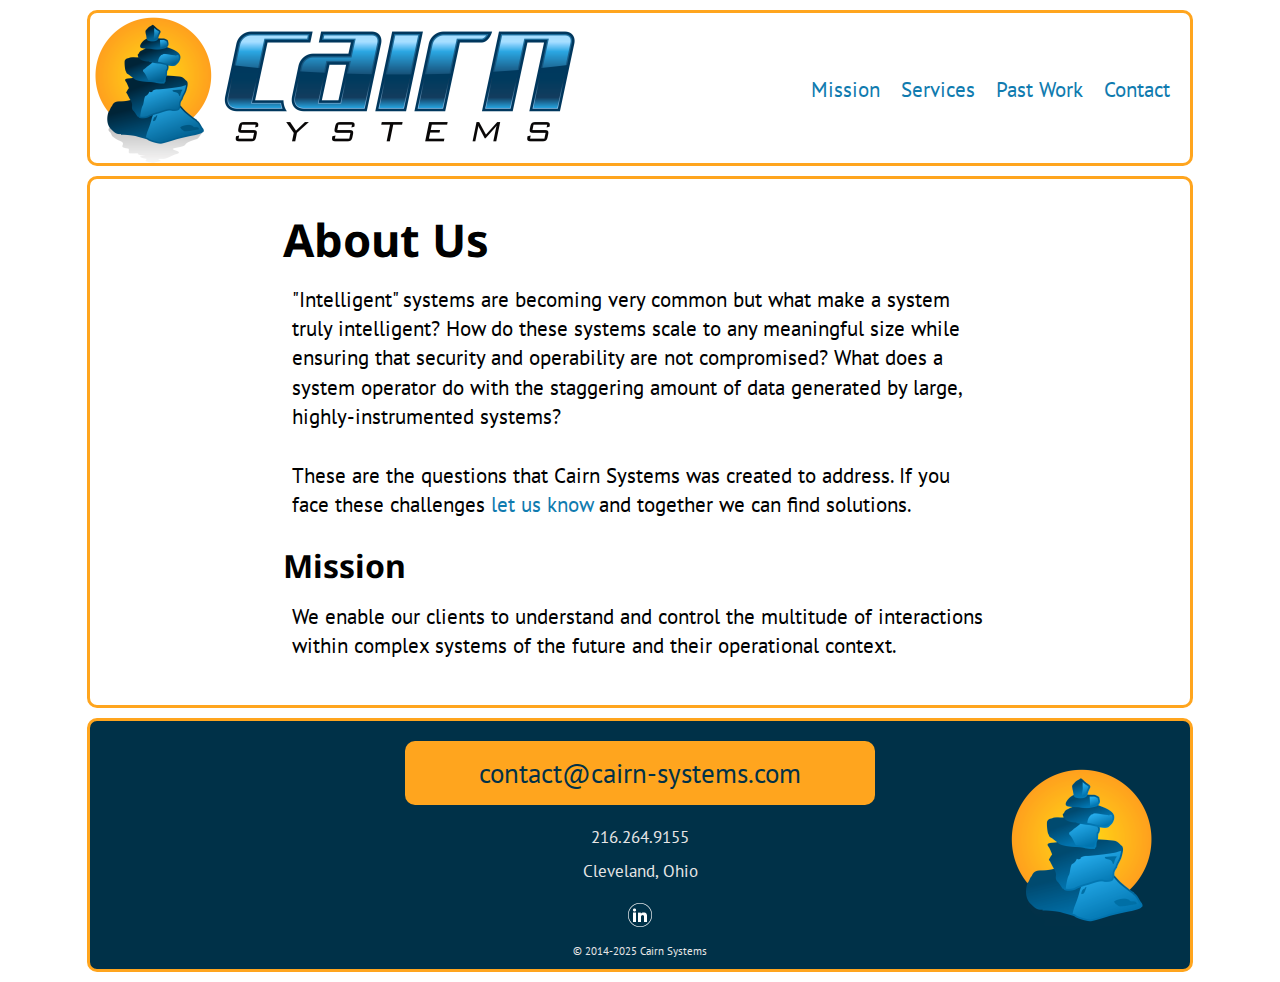
<file: index.html>
<!DOCTYPE html>
<html>	
	<head>
		<link href='http://fonts.googleapis.com/css?family=PT+Sans' rel='stylesheet'>
		<link href='http://fonts.googleapis.com/css?family=Droid+Sans' rel='stylesheet'>
		<link rel="stylesheet" href="styles.css" />
		<link rel="icon" href="images/favicon.png">
		<title>Cairn Systems</title>
	</head>
	<body>
		<header>
			<p>Cairn Systems</p>
			<nav>
				<ul>
					<li><a href="index.html">Mission</a></li>
					<li><a href="services.html">Services</a></li>
					<li><a href="pastwork.html">Past Work</a></li>
					<li><a href="contact.html">Contact</a></li>
				</ul>
			</nav>	
		</header>
		
		<main>
			<article>
			<h1>About Us</h1>
			<p>"Intelligent" systems are becoming very common but what make a system truly intelligent? How do these systems scale to any meaningful size while ensuring that security and operability are not compromised? What does a system operator do with the staggering amount of data generated by large, highly-instrumented systems?</p>
				<p>These are the questions that Cairn Systems was created to address. If you face these challenges <a href="mailto:contact@cairn-systems.com">let us know</a> and together we can find solutions.</p>
				<h2>Mission</h2>
				<p>We enable our clients to understand and control the multitude of interactions within complex systems of the future and their operational context.</p>
			</article>
		</main>
		
		<footer>
			<p class="email"><a href="mailto:contact@cairn-systems.com">contact@cairn-systems.com</a></p>
			<p class="phone"><a href="tel:2162649155">216.264.9155</a></p>
			<p>Cleveland, Ohio</p>
			<ul>
				<a class="linkedin" href="http://www.linkedin.com/pub/ryan-may/4/994/757" target="blank"><li>LinkedIn</li></a>
			</ul>
			<p class="legal">&copy; 2014-2025 Cairn Systems</p>
		</footer>
	</body>
</html>
</file>
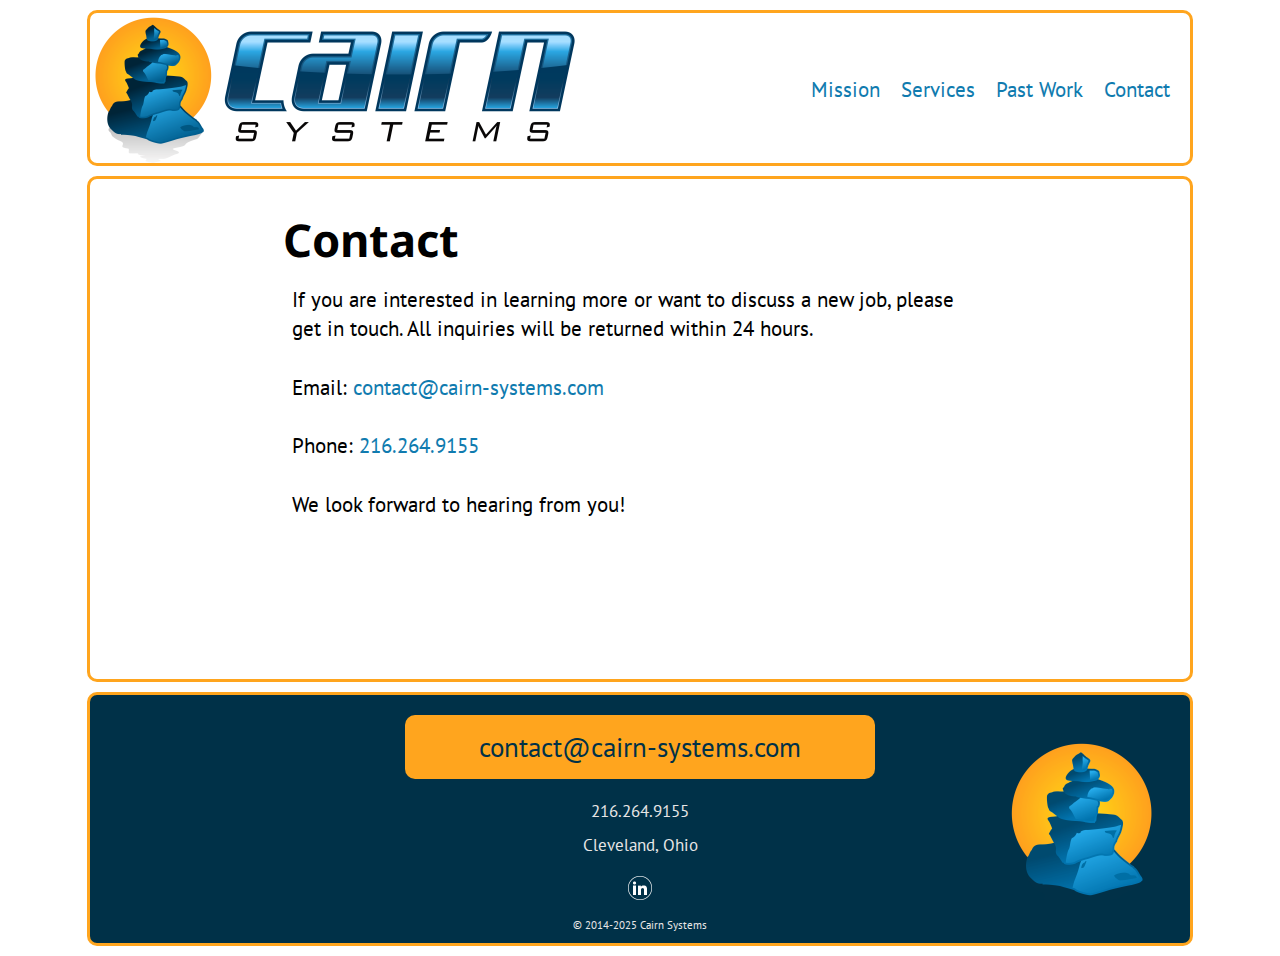
<file: contact.html>
<!DOCTYPE html>
<html>	
	<head>
		<link href='http://fonts.googleapis.com/css?family=PT+Sans' rel='stylesheet'>
		<link href='http://fonts.googleapis.com/css?family=Droid+Sans' rel='stylesheet'>
		<link rel="stylesheet" href="styles.css" />
		<link rel="icon" href="images/favicon.png">
		<title>Cairn Systems</title>
	</head>
	<body>
		<header>
			<p>Cairn Systems</p>
			<nav>
				<ul>
					<li><a href="index.html">Mission</a></li>
					<li><a href="services.html">Services</a></li>
					<li><a href="pastwork.html">Past Work</a></li>
					<li><a href="contact.html">Contact</a></li>
				</ul>
			</nav>	
		</header>
		
		<main>
			<article>
				<h1>Contact</h1>
				<p>If you are interested in learning more or want to discuss a new job, please get in touch. All inquiries will be returned within 24 hours.</p>
				<p>Email: <a href="mailto:contact@cairn-systems.com">contact@cairn-systems.com</a></p>
				<p>Phone: <a href="tel:2162649155">216.264.9155</a></p>
				<p>We look forward to hearing from you!</p>
			</article>
		</main>
		
		<footer>
			<p class="email"><a href="mailto:contact@cairn-systems.com">contact@cairn-systems.com</a></p>
			<p class="phone"><a href="tel:2162649155">216.264.9155</a></p>
			<p>Cleveland, Ohio</p>
			<ul>
				<a class="linkedin" href="http://www.linkedin.com/pub/ryan-may/4/994/757" target="blank"><li>LinkedIn</li></a>
			</ul>
			<p class="legal">&copy; 2014-2025 Cairn Systems</p>
		</footer>
	</body>
</html>
</file>
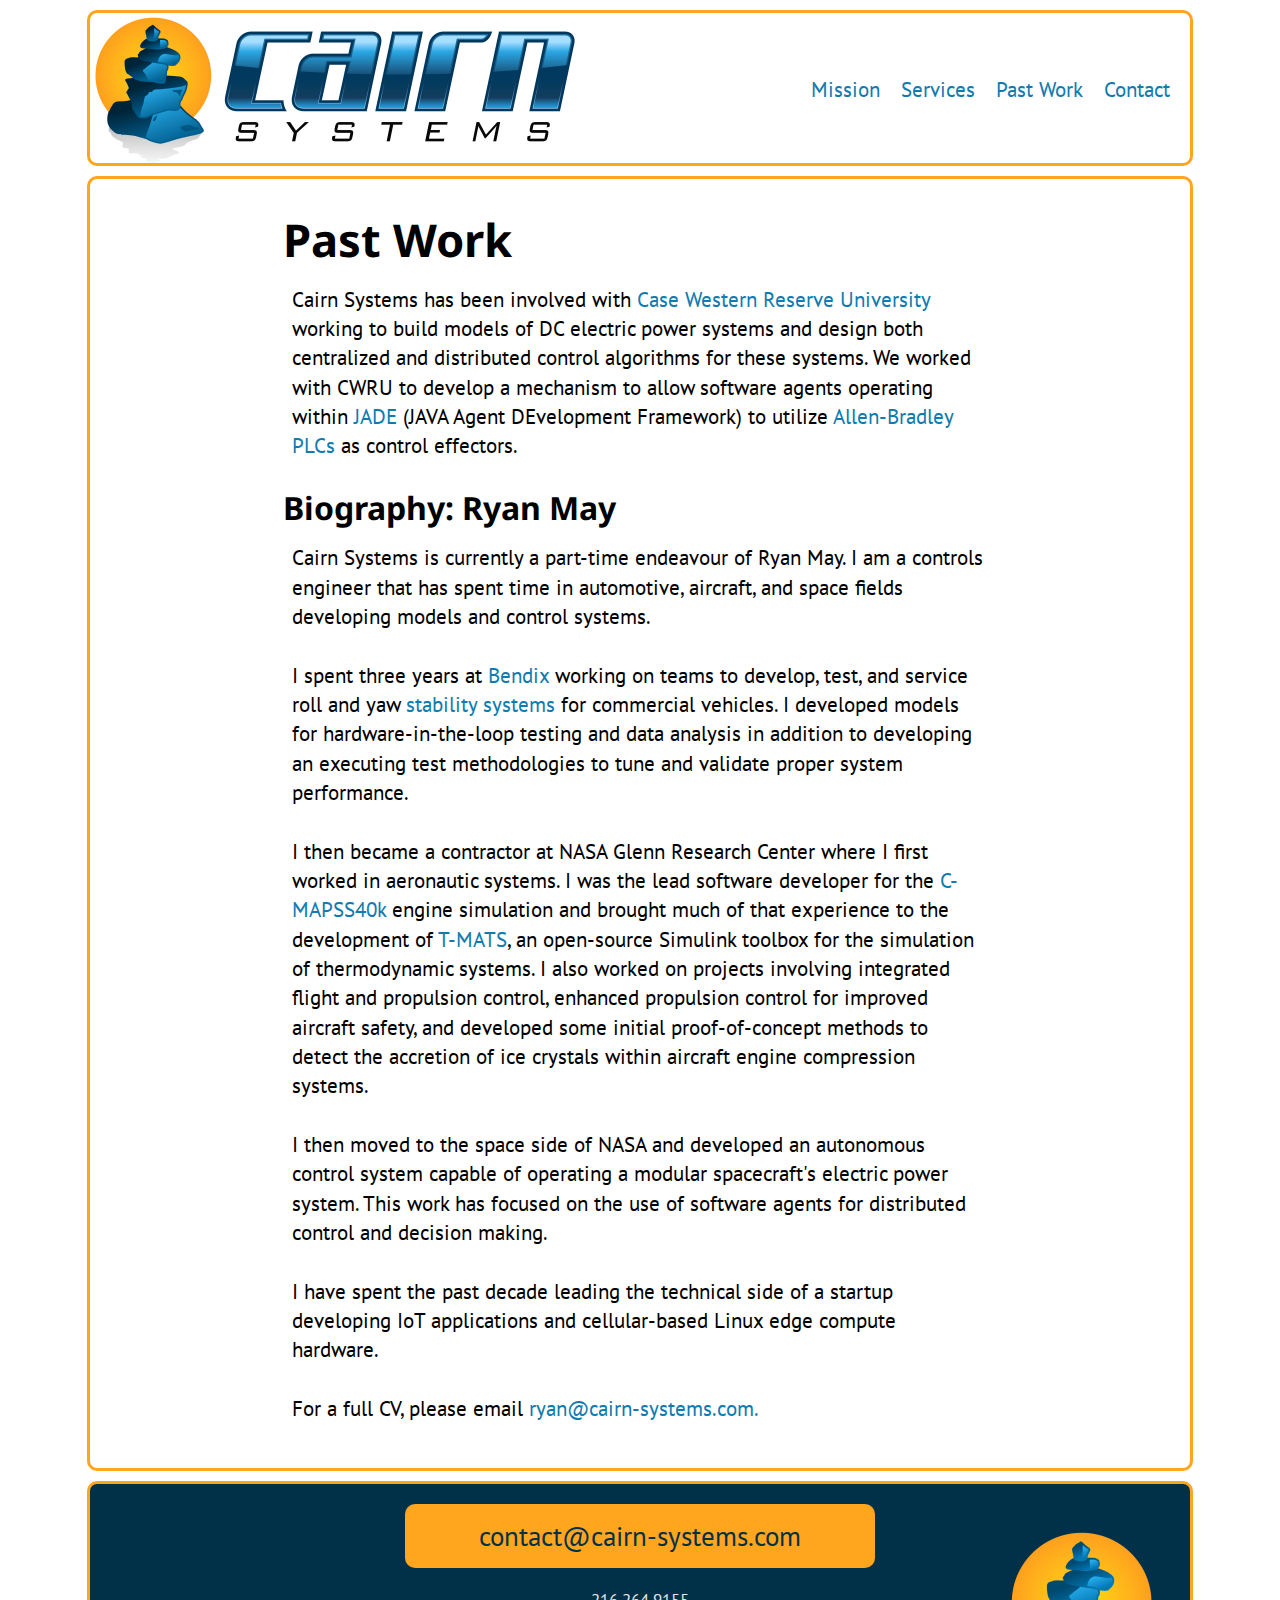
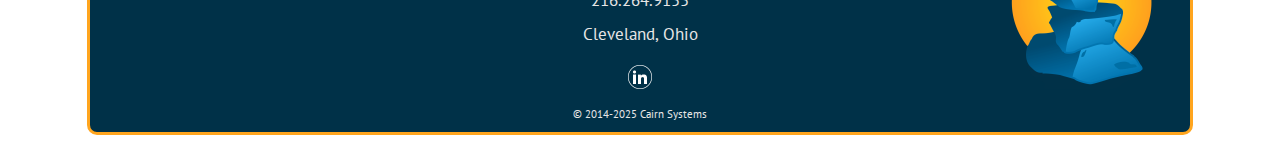
<file: pastwork.html>
<!DOCTYPE html>
<html>	
	<head>
		<link href='http://fonts.googleapis.com/css?family=PT+Sans' rel='stylesheet'>
		<link href='http://fonts.googleapis.com/css?family=Droid+Sans' rel='stylesheet'>
		<link rel="stylesheet" href="styles.css" />
		<link rel="icon" href="images/favicon.png">
		<title>Cairn Systems</title>
	</head>
	<body>
		<header>
			<p>Cairn Systems</p>
			<nav>
				<ul>
					<li><a href="index.html">Mission</a></li>
					<li><a href="services.html">Services</a></li>
					<li><a href="pastwork.html">Past Work</a></li>
					<li><a href="contact.html">Contact</a></li>
				</ul>
			</nav>	
		</header>
		
		<main>
			<article>
				<h1>Past Work</h1>
				<p>Cairn Systems has been involved with <a href="http://case.edu" target="blank">Case Western Reserve University</a> working to build models of DC electric power systems and design both centralized and distributed control algorithms for these systems. We worked with CWRU to develop a mechanism to allow software agents operating within <a href="http://jade.tilab.com/" target="blank">JADE</a> (JAVA Agent DEvelopment Framework) to utilize <a href="http://ab.rockwellautomation.com/Programmable-Controllers/ControlLogix" target="blank">Allen-Bradley PLCs</a> as control effectors.</p>
				<h2>Biography: Ryan May</h2>
				<p>Cairn Systems is currently a part-time endeavour of Ryan May. I am a controls engineer that has spent time in automotive, aircraft, and space fields developing models and control systems.</p>
				<p>I spent three years at <a href="http://www.bendix.com/en/" target="blank">Bendix</a> working on teams to develop, test, and service roll and yaw <a href="http://youtu.be/A90j9lJfArw?list=PLKdGMpxnIG-R1kJdjSGkg21XG4-2Pp0_S" target="blank">stability systems</a> for commercial vehicles. I developed models for hardware-in-the-loop testing and data analysis in addition to developing an executing test methodologies to tune and validate proper system performance.</p>
				<p>I then became a contractor at NASA Glenn Research Center where I first worked in aeronautic systems. I was the lead software developer for the <a href="http://www.grc.nasa.gov/WWW/cdtb/software/mapss.html" target="blank">C-MAPSS40k</a> engine simulation and brought much of that experience to the development of <a href="https://github.com/nasa/T-MATS" target="blank">T-MATS</a>, an open-source Simulink toolbox for the simulation of thermodynamic systems. I also worked on projects involving integrated flight and propulsion control, enhanced propulsion control for improved aircraft safety, and developed some initial proof-of-concept methods to detect the accretion of ice crystals within aircraft engine compression systems.</p>
				<p>I then moved to the space side of NASA and developed an autonomous control system capable of operating a modular spacecraft's electric power system. This work has focused on the use of software agents for distributed control and decision making.</p>
				<p>I have spent the past decade leading the technical side of a startup developing IoT applications and cellular-based Linux edge compute hardware.</p>
				<p>For a full CV, please email <a href="mailto:ryan@cairn-systems.com">ryan@cairn-systems.com.</a></p>
			</article>
		</main>
		
		<footer>
			<p class="email"><a href="mailto:contact@cairn-systems.com">contact@cairn-systems.com</a></p>
			<p class="phone"><a href="tel:2162649155">216.264.9155</a></p>
			<p>Cleveland, Ohio</p>
			<ul>
				<a class="linkedin" href="http://www.linkedin.com/pub/ryan-may/4/994/757" target="blank"><li>LinkedIn</li></a>
			</ul>
			<p class="legal">&copy; 2014-2025 Cairn Systems</p>
		</footer>
	</body>
</html>
</file>
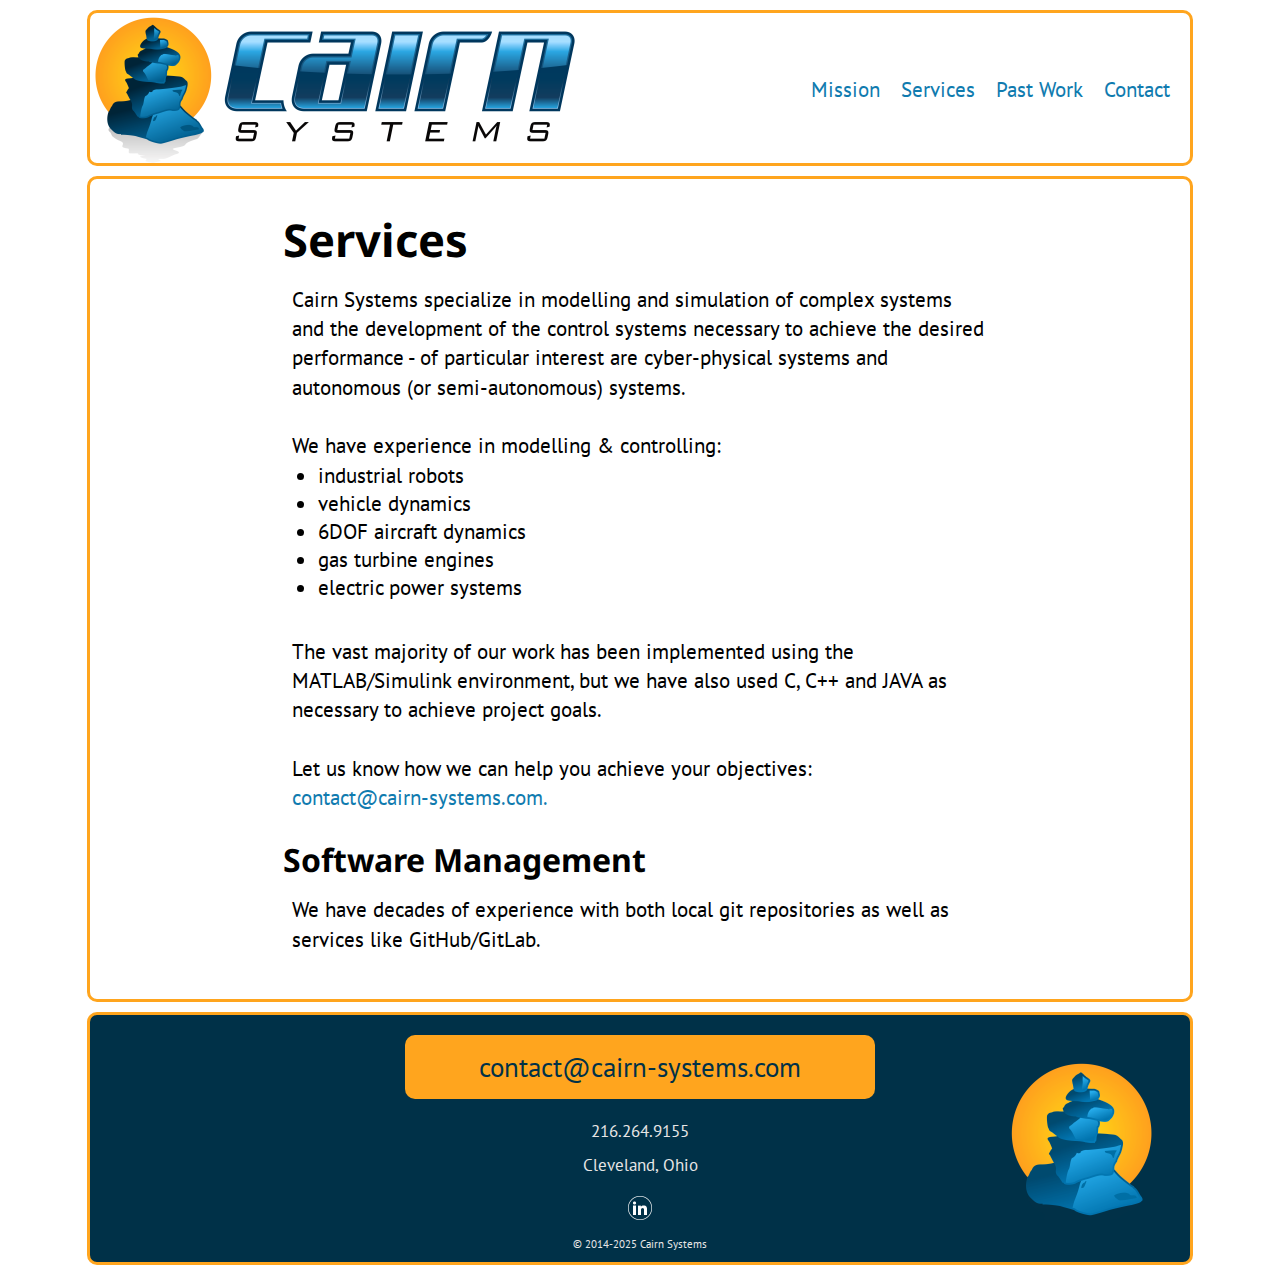
<file: services.html>
<!DOCTYPE html>
<html>	
	<head>
		<link href='http://fonts.googleapis.com/css?family=PT+Sans' rel='stylesheet'>
		<link href='http://fonts.googleapis.com/css?family=Droid+Sans' rel='stylesheet'>
		<link rel="stylesheet" href="styles.css" />
		<link rel="icon" href="images/favicon.png">
		<title>Cairn Systems</title>
	</head>
	<body>
		<header>
			<p>Cairn Systems</p>
			<nav>
				<ul>
					<li><a href="index.html">Mission</a></li>
					<li><a href="services.html">Services</a></li>
					<li><a href="pastwork.html">Past Work</a></li>
					<li><a href="contact.html">Contact</a></li>
				</ul>
			</nav>	
		</header>
		
		<main>
			<article>
				<h1>Services</h1>
				<p>Cairn Systems specialize in modelling and simulation of complex systems and the development of the control systems necessary to achieve the desired performance - of particular interest are cyber-physical systems and autonomous (or semi-autonomous) systems. </p>
				<p class="ultitle">We have experience in modelling & controlling:
				<ul>
				<li>industrial robots</li>
				<li>vehicle dynamics</li>
				<li>6DOF aircraft dynamics</li>
				<li>gas turbine engines</li>
				<li>electric power systems</li>
				</ul>
				<p>The vast majority of our work has been implemented using the MATLAB/Simulink environment, but we have also used C, C++ and JAVA as necessary to achieve project goals.</p>
				<p>Let us know how we can help you achieve your objectives: <br><a href="mailto:contact@cairn-systems.com">contact@cairn-systems.com.</a></p>
				<h2>Software Management</h2>
				<p>We have decades of experience with both local git repositories as well as services like GitHub/GitLab.</p>

			</article>
		</main>
		
		<footer>
			<p class="email"><a href="mailto:contact@cairn-systems.com">contact@cairn-systems.com</a></p>
			<p class="phone"><a href="tel:2162649155">216.264.9155</a></p>
			<p>Cleveland, Ohio</p>
			<ul>
				<a class="linkedin" href="http://www.linkedin.com/pub/ryan-may/4/994/757" target="blank"><li>LinkedIn</li></a>
			</ul>
			<p class="legal">&copy; 2014-2025 Cairn Systems</p>
		</footer>
	</body>
</html>
</file>
<file: styles.css>
html{font-family:sans-serif;-ms-text-size-adjust:100%;-webkit-text-size-adjust:100%}body{margin:0}article,aside,details,figcaption,figure,footer,header,hgroup,main,menu,nav,section,summary{display:block}audio,canvas,progress,video{display:inline-block;vertical-align:baseline}audio:not([controls]){display:none;height:0}[hidden],template{display:none}a{background-color:transparent}a:active,a:hover{outline:0}abbr[title]{border-bottom:1px dotted}b,strong{font-weight:700}dfn{font-style:italic}h1{font-size:2em;margin:.67em 0}mark{background:#ff0;color:#000}small{font-size:80%}sub,sup{font-size:75%;line-height:0;position:relative;vertical-align:baseline}sup{top:-.5em}sub{bottom:-.25em}img{border:0}svg:not(:root){overflow:hidden}figure{margin:1em 40px}hr{-moz-box-sizing:content-box;box-sizing:content-box;height:0}pre{overflow:auto}code,kbd,pre,samp{font-family:monospace,monospace;font-size:1em}button,input,optgroup,select,textarea{color:inherit;font:inherit;margin:0}button{overflow:visible}button,select{text-transform:none}button,html input[type="button"],/* 1 */
input[type="reset"],input[type="submit"]{-webkit-appearance:button;cursor:pointer}button[disabled],html input[disabled]{cursor:default}button::-moz-focus-inner,input::-moz-focus-inner{border:0;padding:0}input{line-height:normal}input[type="checkbox"],input[type="radio"]{box-sizing:border-box;padding:0}input[type="number"]::-webkit-inner-spin-button,input[type="number"]::-webkit-outer-spin-button{height:auto}input[type="search"]{-webkit-appearance:textfield;-moz-box-sizing:content-box;-webkit-box-sizing:content-box;box-sizing:content-box}input[type="search"]::-webkit-search-cancel-button,input[type="search"]::-webkit-search-decoration{-webkit-appearance:none}fieldset{border:1px solid silver;margin:0 2px;padding:.35em .625em .75em}legend{border:0;padding:0}textarea{overflow:auto}optgroup{font-weight:700}table{border-collapse:collapse;border-spacing:0}td,th{padding:0}nav,main{font-size:16pt}a,a:link,a:visited{text-decoration:none;color:#107BAF}a:hover,a:active{color:#FFA51E}header,main,footer{max-width:1100px;margin:10px auto;width:95%;font-family:'PT Sans',Helvetica,Arial,sans-serif}header{background:#fff url(images/logo.png) no-repeat top left;height:150px;border:3px solid #FFA51E;border-radius:10px}header p{text-indent:-9999px;margin:0;font-size:0}nav{display:box;position:relative;height:150px;float:right;width:100%}nav li{list-style-type:none;display:inline;padding-left:15px;margin:0}nav ul{position:relative;top:62px;right:20px;margin:0;padding:0;text-align:right}main{min-height:500px;border:3px solid #FFA51E;border-radius:10px;overflow:hidden}article{width:66%;max-width:725px;min-width:620px;margin:30px auto}main p{line-height:22pt}article p{margin:0;padding:11pt}article blockquote{color:#003148;background-color:#E7E6E6;padding:10px;border-radius:5px;width:75%;margin:0 auto 10px;box-shadow:7px 7px 10px}article ul{margin-top:0}article p.ultitle{padding-bottom:0}article h1{font-size:34pt;font-family:'Droid Sans',Georgia,"Times New Roman",serif;padding-left:5px;margin:0}article h2{font-size:24pt;font-family:'Droid Sans',Georgia,"Times New Roman",serif;padding-left:5px;margin:.33em 0 0}aside{float:right;width:33%;min-height:500px;min-width:225px;background:#E7E6E6;display:block}aside p{margin:0;color:#107BAF;padding:14px 26px}aside .def_first:first-letter{float:left;color:#107BAF;font-size:70px;line-height:60px;padding-top:4px;padding-right:8px;padding-left:3px;font-family:'Droid Sans',Georgia,"Times New Roman",serif}aside .defined{color:#107BAF;line-height:30pt;font-size:24pt;font-family:'Droid Sans',Georgia,"Times New Roman",serif;margin:1em 0 0;padding:14px 26px 0}footer{min-height:160px;border:3px solid #FFA51E;border-radius:10px;font-size:13pt;color:#E7E6E6;background-color:#003148;background-image:url(images/ball_logo_small.png);background-position:96.5% 50%;background-repeat:no-repeat}footer p{margin:11px;text-align:center}.email{display:inline-box;background-color:#FFA51E;width:40%;padding:15px;margin:20px auto;font-size:20pt;border-radius:10px;min-width:215px}.email a:link,footer p.email a:visited{color:#003148}.email a:hover,footer p.email a:active{color:#107BAF}.phone a:link,footer p.phone a:visited{color:#E7E6E6}.phone a:hover,footer p.phone a:active{color:#FFA51E}.legal{font-size:8pt}footer ul{text-align:center;padding:0}footer li{display:inline;list-style-type:none;margin:0}.linkedin{display:block;height:27px;width:24px;background:transparent url(images/linkedin_white_1px.png) no-repeat center bottom;background-size:100% auto;margin:0 auto;text-indent:-999999px;transition:background-position .2s ease-in-out}.linkedin:hover{background-position:0 0}@media screen and (max-width:1000px){nav ul{top:135px}header{height:165px}aside{display:none}article{min-width:0;width:100%}}@media screen and (max-width:530px){nav,header{height:100px}header{background:#fff url(images/logo_small.png) no-repeat top left}nav,main{font-size:12pt}footer{font-size:8pt;background-image:none}nav ul{top:80px;margin:0;padding:0;right:5px}main{line-height:16pt}article p{padding:5px 7px}nav li{padding-left:5px}}@media screen and (max-width:350px){nav ul{text-align:center}header{background-position:top center}}@media screen and (max-width:319px){nav,header{height:120px}}
</file>
